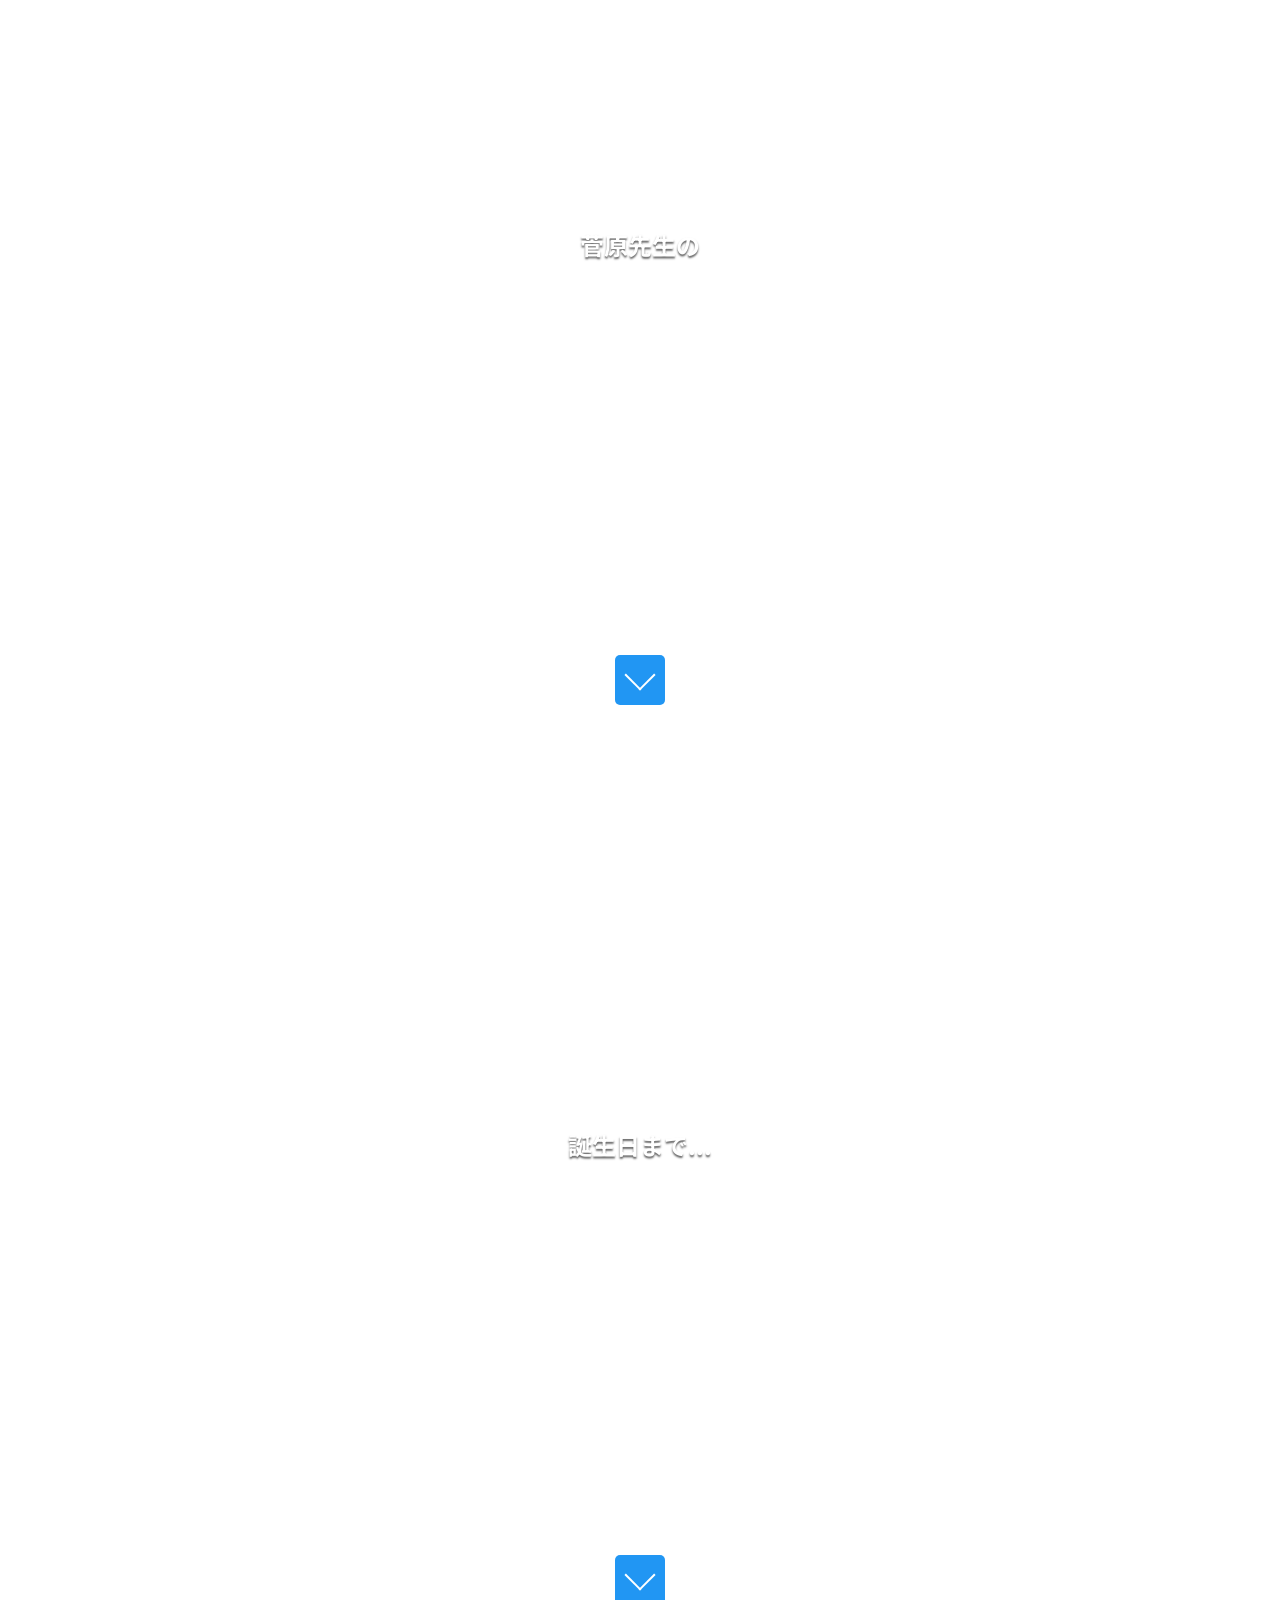
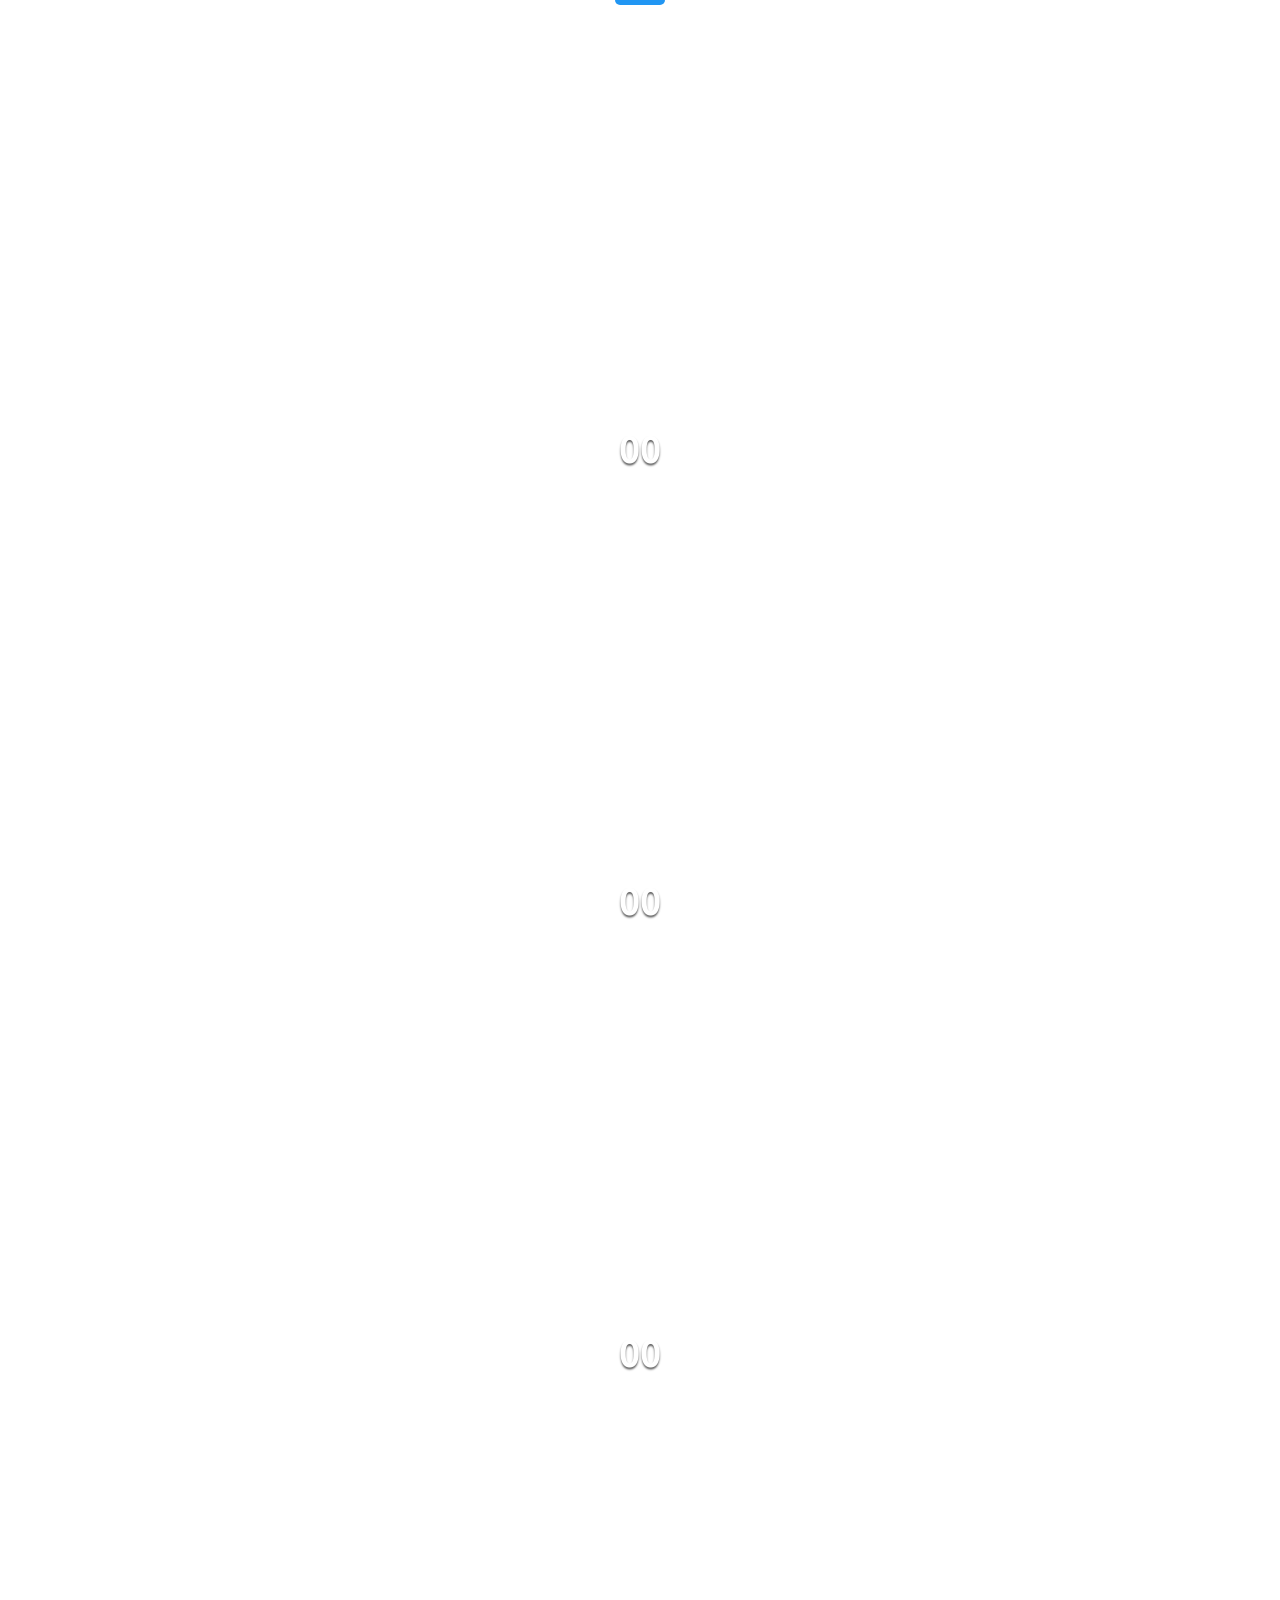
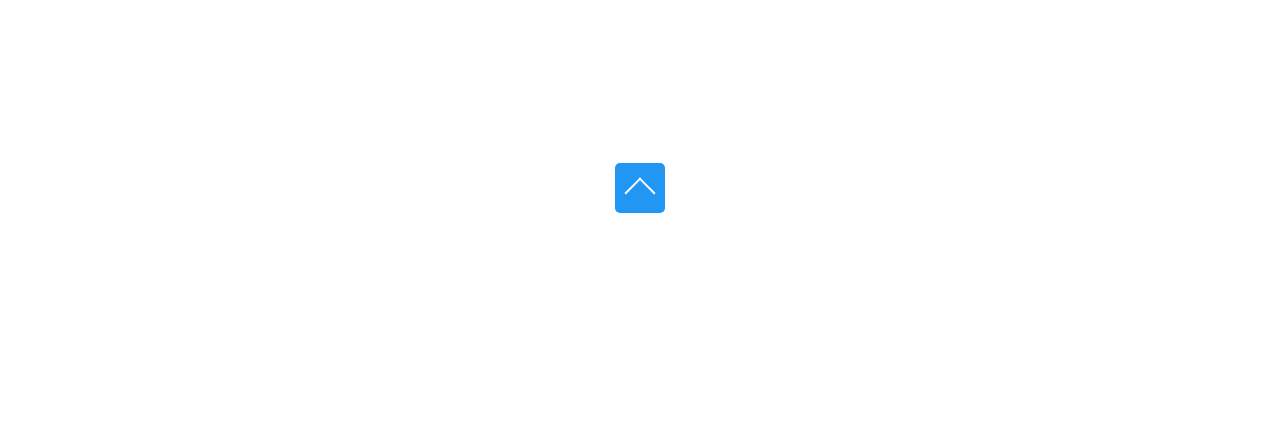
<file: index.html>
<!DOCTYPE html>
<html lang="ja">
<head>
    <meta charset="UTF-8">
    <meta name="viewport" content="width=device-width, initial-scale=1.0">
    <title>菅原先生の誕生日まで!!</title>
    <script src="https://cdn.jsdelivr.net/npm/jquery@3.2.1/dist/jquery.min.js"></script>
    <link rel="stylesheet" href="./css/main.css">
    <link rel="preconnect" href="https://fonts.gstatic.com">
    <link href="https://fonts.googleapis.com/css2?family=Noto+Sans+JP:wght@300;700&display=swap" rel="stylesheet">
    <link rel="stylesheet" href="./css/yt.min.css">
    <script src="./js/yt.min.js"></script>
    <script src="./js/main.js"></script>
    <link rel="apple-touch-icon" sizes="180x180" href="./apple-touch-icon.png">
    <link rel="icon" type="image/png" sizes="32x32" href="./favicon-32x32.png">
    <link rel="icon" type="image/png" sizes="16x16" href="./favicon-16x16.png">
    <link rel="manifest" href="./site.webmanifest">
</head>
    <body id="ytPlayerWrap">
        <div class="backvideo" id="ytPlayer" data-property="{
            videoURL: '7Qp5vcuMIlk',　//動画IDまたはURLを記述
            coverImage: 'http://img.youtube.com/vi/7Qp5vcuMIlk/2.jpg',
            containment: '#ytPlayerWrap', //動画の位置(親要素)
            autoPlay: true, //自動再生
            loop: 1,　//ループ再生
            mute: true, //
            startAt: 0, //動画の再生位置
            showControls: false, //コントロールの非表示
            showYTLogo: false //youtubeのロゴ等を非表示
        }"></div>
        <section  style="font-family: 'Noto Sans JP', sans-serif;">
            <h1 id="midashi" class="mid" style="margin: 20px;">
                <p style="color: white;" id="title1">菅原先生の</p>
                <a href="#title2"><div class="btn"></div></a>
                <p style="color: white;" id="title2">誕生日まで...</p>
                <a href="#result"><div class="btn"></div></a>
                <div class="mid" id="result" style="color: black;" id="target"></div>
                <a href="#title1"><div class="btn2"></div></a>
            </h1>
        </section>
            <script>$("#ytPlayer").YTPlayer();</script>
            <style>
                .btn {
                display:  inline-block;
                color: #fff;
                text-decoration:  none;
                background-color: #2196F3;
                border-radius: 5px;
                position:  relative;
                height: 50px;
                width: 50px;
                cursor:pointer;
            }

            .btn::before {
                content:  '';
                width: 20px;
                height: 20px;
                display:  block;
                border-top: solid 2px;
                border-right: solid 2px;
                transform: rotate(135deg);
                position:  absolute;
                top: 0px;
                bottom:  10px;
                left:  0;
                right:  0;
                margin:  auto;
            }
            .btn2 {
                display:  inline-block;
                color: #fff;
                text-decoration:  none;
                background-color: #2196F3;
                border-radius: 5px;
                position:  relative;
                height: 50px;
                width: 50px;
                cursor:pointer;
            }

            .btn2::before {
                content:  '';
                width: 20px;
                height: 20px;
                display:  block;
                border-top: solid 2px;
                border-right: solid 2px;
                transform: rotate(-45deg);
                position:  absolute;
                top: 10px;
                bottom:  0px;
                left:  0;
                right:  0;
                margin:  auto;
            }
            </style>
    </body>
</html>
</file>
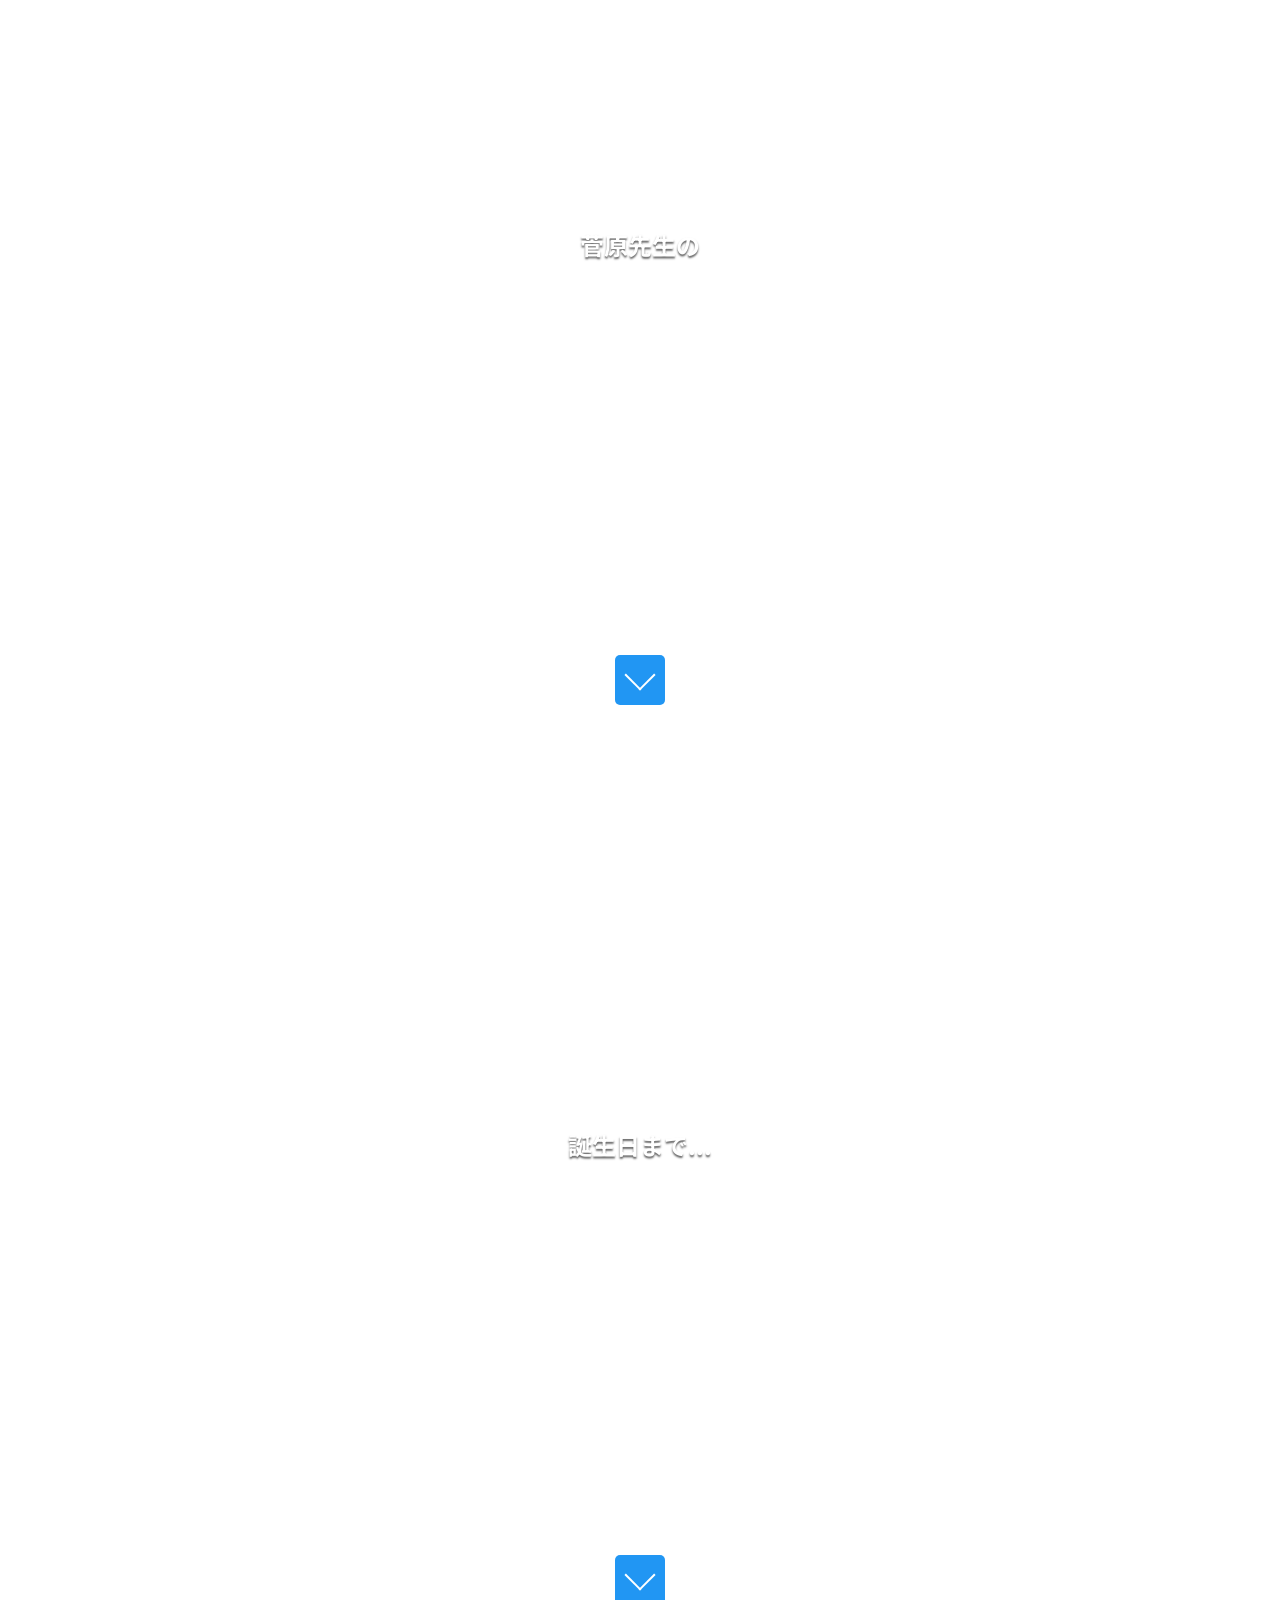
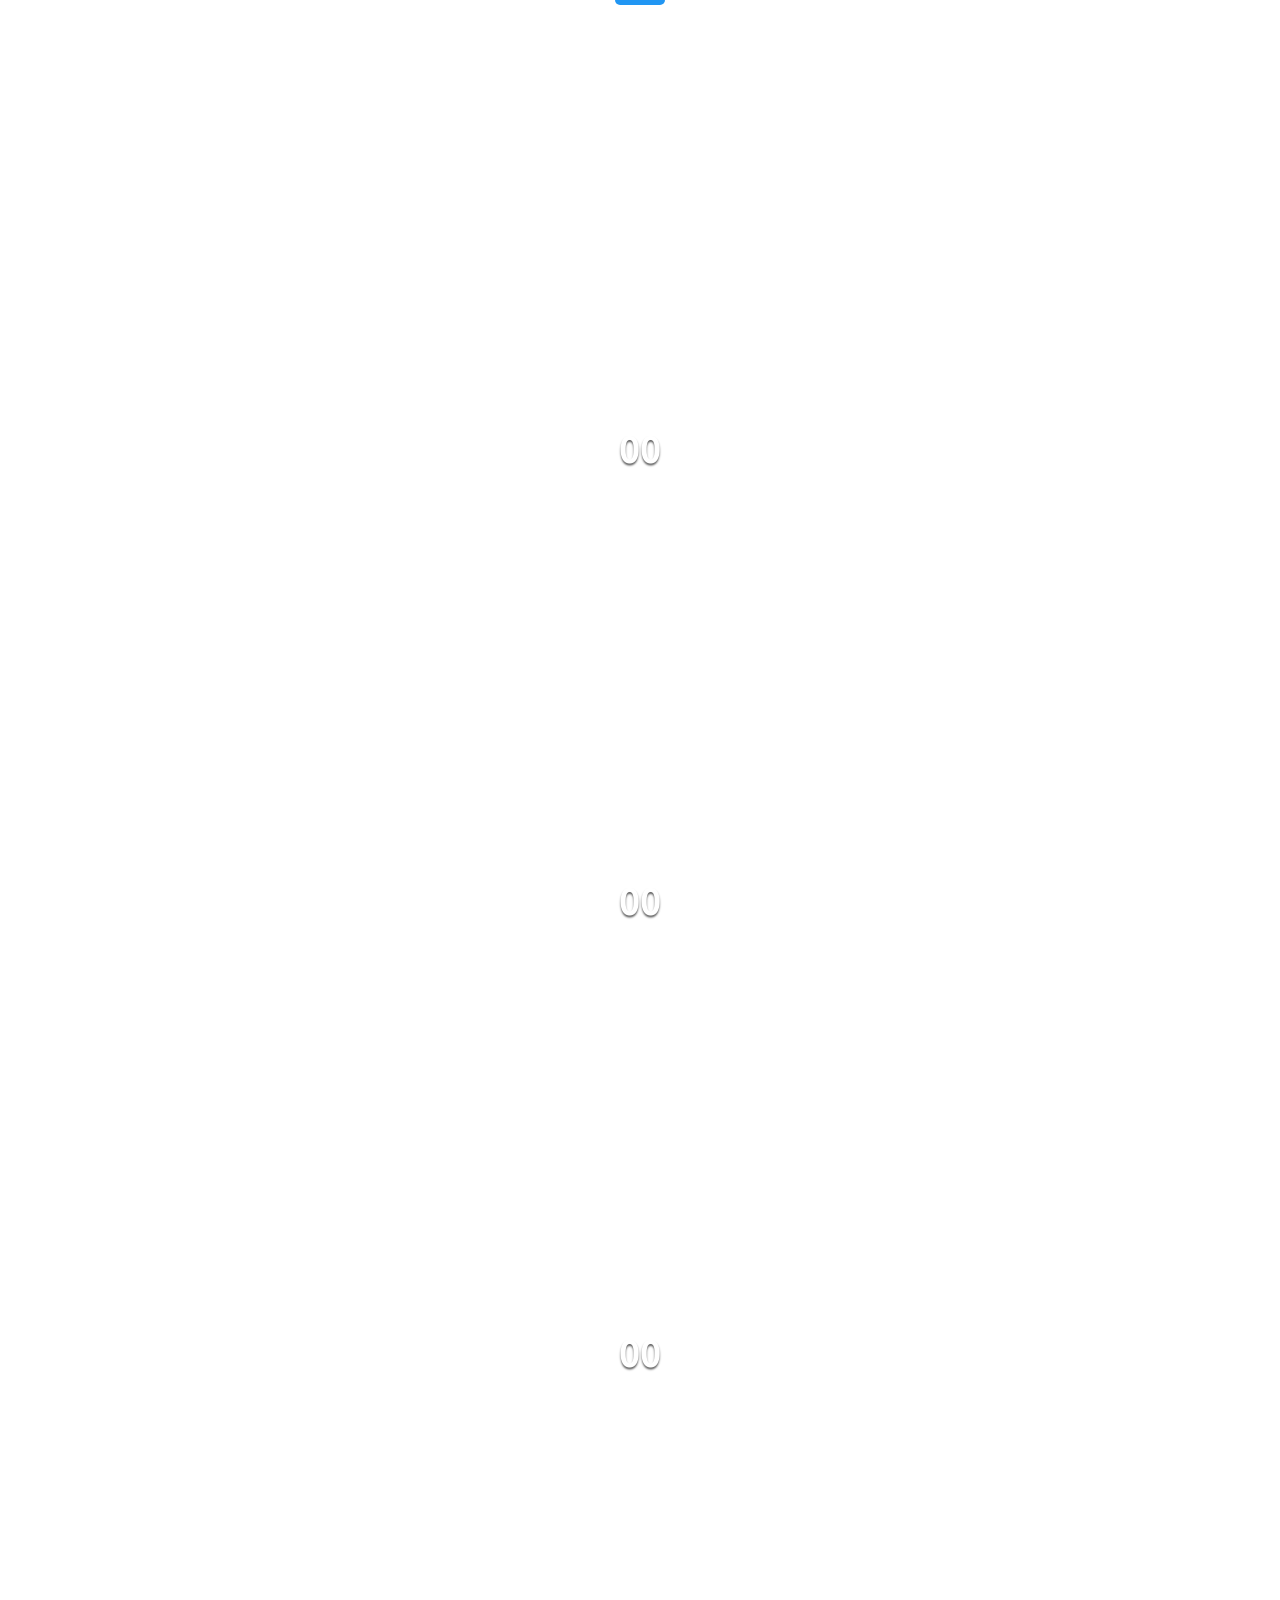
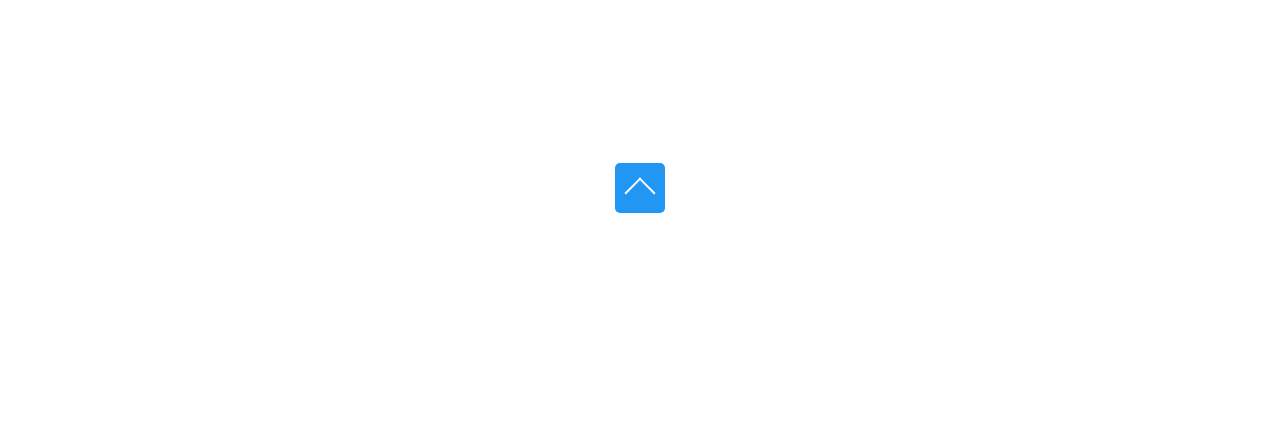
<file: sg/index.html>
<!DOCTYPE html>
<html lang="ja">
<head>
    <meta charset="UTF-8">
    <meta name="viewport" content="width=device-width, initial-scale=1.0">
    <title>菅原先生の誕生日まで!!</title>
    <script src="https://cdn.jsdelivr.net/npm/jquery@3.2.1/dist/jquery.min.js"></script>
    <link rel="stylesheet" href="./css/main.css">
    <link rel="preconnect" href="https://fonts.gstatic.com">
    <link href="https://fonts.googleapis.com/css2?family=Noto+Sans+JP:wght@300;700&display=swap" rel="stylesheet">
    <link rel="stylesheet" href="./css/yt.min.css">
    <script src="./js/yt.min.js"></script>
    <script src="./js/main.js"></script>
    <link rel="apple-touch-icon" sizes="180x180" href="./apple-touch-icon.png">
    <link rel="icon" type="image/png" sizes="32x32" href="./favicon-32x32.png">
    <link rel="icon" type="image/png" sizes="16x16" href="./favicon-16x16.png">
    <link rel="manifest" href="./site.webmanifest">
</head>
    <body id="ytPlayerWrap">
        <div class="backvideo" id="ytPlayer" data-property="{
            videoURL: 'PwgO948hBs0',　//動画IDまたはURLを記述
            coverImage: 'http://img.youtube.com/vi/7Qp5vcuMIlk/2.jpg',
            containment: '#ytPlayerWrap', //動画の位置(親要素)
            autoPlay: true, //自動再生
            loop: 1,　//ループ再生
            mute: true, //
            startAt: 0, //動画の再生位置
            showControls: false, //コントロールの非表示
            showYTLogo: false //youtubeのロゴ等を非表示
        }"></div>
        <section  style="font-family: 'Noto Sans JP', sans-serif;">
            <h1 id="midashi" class="mid" style="margin: 20px;">
                <p style="color: white;" id="title1">菅原先生の</p>
                <a href="#title2"><div class="btn"></div></a>
                <p style="color: white;" id="title2">誕生日まで...</p>
                <a href="#result"><div class="btn"></div></a>
                <div class="mid" id="result" style="color: black;" id="target"></div>
                <a href="#title1"><div class="btn2"></div></a>
            </h1>
        </section>
            <script>$("#ytPlayer").YTPlayer();</script>
            <style>
                .btn {
                display:  inline-block;
                color: #fff;
                text-decoration:  none;
                background-color: #2196F3;
                border-radius: 5px;
                position:  relative;
                height: 50px;
                width: 50px;
                cursor:pointer;
            }

            .btn::before {
                content:  '';
                width: 20px;
                height: 20px;
                display:  block;
                border-top: solid 2px;
                border-right: solid 2px;
                transform: rotate(135deg);
                position:  absolute;
                top: 0px;
                bottom:  10px;
                left:  0;
                right:  0;
                margin:  auto;
            }
            .btn2 {
                display:  inline-block;
                color: #fff;
                text-decoration:  none;
                background-color: #2196F3;
                border-radius: 5px;
                position:  relative;
                height: 50px;
                width: 50px;
                cursor:pointer;
            }

            .btn2::before {
                content:  '';
                width: 20px;
                height: 20px;
                display:  block;
                border-top: solid 2px;
                border-right: solid 2px;
                transform: rotate(-45deg);
                position:  absolute;
                top: 10px;
                bottom:  0px;
                left:  0;
                right:  0;
                margin:  auto;
            }
            </style>
    </body>
</html>
</file>
<file: css/main.css>
main{
    z-index: 99;
}
header {
    position: relative;
    height: 20%;
    width: 100%;
}
h1{
    line-height: 50vh;
}
/*h1 {
    font-family: serif;          
    color: cornflowerblue;
    font-size: 400%;
    position: absolute;
    left: 30%;
    top: 200px;
    z-index: 1;
}*/
h1{
    color: rgb(255, 255, 255) !important;
    margin: 2px;
    text-shadow: 0 2px 2px #666;
}
/* style.css */

/* 全体 */
*{
margin: 0;
padding: 0;
text-align: center;
}

body, textarea{
font-family: -apple-system, BlinkMacSystemFont, 'Helvetica Neue', 'Hiragino Sans', 'Hiragino Kaku Gothic ProN', '游ゴシック  Medium', meiryo, sans-serif;
background-color: #fff;
/*color: #546e7a;*/
}
/* ヘッダ */
header{
background-color: lemonchiffon;
/*color: #555;*/
color: white;
border-bottom: solid 1px #ddd;
width: 100%;
z-index: -100;
}
header h1{
padding-top: 25px;
padding-bottom: 25px;
width: 100%;
/*background-color: white;*/
z-index: 1;
position: absolute;
text-align: center;
}
/* コンテンツ */
div#contents{
padding: 4em 2em;
font-size: 20pt;
background-color: #ffffff;
box-shadow:  0 0 10px rgba(0, 0, 0, 0.2);
}
div#contents p{
line-height: 1.7em;
letter-spacing: .2em;
text-align: center;
}
/* フッタ */
footer{
padding: 1em;
font-size: 9pt;
background-color: #fff;
color: #ddd;
border-top: solid 1px #ddd;
text-align: center;
}
/* 残り日数部分 */
.leftDays{
font-size: 2.5em;
font-weight: 900;
color: dodgerblue;
}
/* リンクタグ */
a{
color: #ddd;
text-decoration: none;
}
@media only screen and (min-width:960px){
header h1{
    top: 5rem;
}
}
/* メディアクエリ設定 */
@media only screen and (min-width:376px) and (max-width:960px) {
/* tablet用のcssを記述 */
.inline img{
    width: 90vw !important;
    margin: auto !important;
}
header h1{
    text-align: center;
    font-size: 16pt;
}
div#contents{
    width: auto;
    margin: 10px 10px;
    font-size: 15pt;
}
footer{
    text-align: center;
}
}

@media screen and (max-width:375px) {
/* スマホ用のcssを記述 */
span{
    font-size: 0.8em
}
.inline img{
    width: 90vw !important;
    margin: auto !important;
}
body{
    background-position: center;
}
header h1{
    text-align: center;
    font-size: 14pt;
}
div#contents{
    width: auto;
    margin: 0 0;
    font-size: 13pt;
}
footer{
    text-align: center;
}
}
h3{
text-align: center;
margin-top: 30%;
margin: 10%;
}
body{
background-color: lemonchiffon;
width: 100%;
display: block;

}
/*@media(max-width: 992px){
    .swiper-wrapper{
        float: left;
    }
}
@media(min-width: 992px){
    .swiper-wrapper{
      flex-wrap:wrap;
    }
    .swiper-slide{
      width: 31.3%;
    }
    .swiper-button-prev,.swiper-button-next,.swiper-pagination{
      display: none;
    }
    .swiper-slide img{
        width: 40%;
    }
  }
*/
main{
    float: left;
}
.inside{
    display: none;
}
.inline img{
    margin: auto;
}
div{
    text-align: center !important;
}
iframe {
  width: 100%;
  height: 100%;
  border: none;
}
.backvideo{
  -webkit-filter: blur(5px);
  -moz-filter: blur(5px);
  -o-filter: blur(5px);
  -ms-filter: blur(5px);
  filter: blur(5px);
}
#ytPlayerWrap{
    position: relative;
    background: cover;
}
*{
    background: cover;
}
</file>
<file: sg/css/main.css>
main{
    z-index: 99;
}
header {
    position: relative;
    height: 20%;
    width: 100%;
}
h1{
    line-height: 50vh;
}
/*h1 {
    font-family: serif;          
    color: cornflowerblue;
    font-size: 400%;
    position: absolute;
    left: 30%;
    top: 200px;
    z-index: 1;
}*/
h1{
    color: rgb(255, 255, 255) !important;
    margin: 2px;
    text-shadow: 0 2px 2px #666;
}
/* style.css */

/* 全体 */
*{
margin: 0;
padding: 0;
text-align: center;
}

body, textarea{
font-family: -apple-system, BlinkMacSystemFont, 'Helvetica Neue', 'Hiragino Sans', 'Hiragino Kaku Gothic ProN', '游ゴシック  Medium', meiryo, sans-serif;
background-color: #fff;
/*color: #546e7a;*/
}
/* ヘッダ */
header{
background-color: lemonchiffon;
/*color: #555;*/
color: white;
border-bottom: solid 1px #ddd;
width: 100%;
z-index: -100;
}
header h1{
padding-top: 25px;
padding-bottom: 25px;
width: 100%;
/*background-color: white;*/
z-index: 1;
position: absolute;
text-align: center;
}
/* コンテンツ */
div#contents{
padding: 4em 2em;
font-size: 20pt;
background-color: #ffffff;
box-shadow:  0 0 10px rgba(0, 0, 0, 0.2);
}
div#contents p{
line-height: 1.7em;
letter-spacing: .2em;
text-align: center;
}
/* フッタ */
footer{
padding: 1em;
font-size: 9pt;
background-color: #fff;
color: #ddd;
border-top: solid 1px #ddd;
text-align: center;
}
/* 残り日数部分 */
.leftDays{
font-size: 2.5em;
font-weight: 900;
color: dodgerblue;
}
/* リンクタグ */
a{
color: #ddd;
text-decoration: none;
}
@media only screen and (min-width:960px){
header h1{
    top: 5rem;
}
}
/* メディアクエリ設定 */
@media only screen and (min-width:376px) and (max-width:960px) {
/* tablet用のcssを記述 */
.inline img{
    width: 90vw !important;
    margin: auto !important;
}
header h1{
    text-align: center;
    font-size: 16pt;
}
div#contents{
    width: auto;
    margin: 10px 10px;
    font-size: 15pt;
}
footer{
    text-align: center;
}
}

@media screen and (max-width:375px) {
/* スマホ用のcssを記述 */
span{
    font-size: 0.8em
}
.inline img{
    width: 90vw !important;
    margin: auto !important;
}
body{
    background-position: center;
}
header h1{
    text-align: center;
    font-size: 14pt;
}
div#contents{
    width: auto;
    margin: 0 0;
    font-size: 13pt;
}
footer{
    text-align: center;
}
}
h3{
text-align: center;
margin-top: 30%;
margin: 10%;
}
body{
background-color: lemonchiffon;
width: 100%;
display: block;

}
/*@media(max-width: 992px){
    .swiper-wrapper{
        float: left;
    }
}
@media(min-width: 992px){
    .swiper-wrapper{
      flex-wrap:wrap;
    }
    .swiper-slide{
      width: 31.3%;
    }
    .swiper-button-prev,.swiper-button-next,.swiper-pagination{
      display: none;
    }
    .swiper-slide img{
        width: 40%;
    }
  }
*/
main{
    float: left;
}
.inside{
    display: none;
}
.inline img{
    margin: auto;
}
div{
    text-align: center !important;
}
iframe {
  width: 100%;
  height: 100%;
  border: none;
}
.backvideo{
  -webkit-filter: blur(5px);
  -moz-filter: blur(5px);
  -o-filter: blur(5px);
  -ms-filter: blur(5px);
  filter: blur(5px);
}
#ytPlayerWrap{
    position: relative;
    background: cover;
}
*{
    background: cover;
}
</file>
<file: css/yt.min.css>
@charset "UTF-8";@font-face{font-family:ytpregular;src:url(font/ytp-regular.eot)}@font-face{font-family:ytpregular;src:url([data-uri]) format('woff'),url(font/ytp-regular.ttf) format('truetype');font-weight:400;font-style:normal}.mb_YTPlayer:focus{outline:0}.YTPWrapper{display:block;transform:translateZ(0) translate3d(0,0,0);transform-style:preserve-3d;perspective:1000;-webkit-backface-visibility:hidden;backface-visibility:hidden;box-sizing:border-box}.mb_YTPlayer .loading{position:absolute;top:10px;right:10px;font-size:12px;color:#fff;background:rgba(0,0,0,.51);text-align:center;padding:2px 4px;border-radius:5px;font-family:"Droid Sans",sans-serif;-webkit-animation:fade .1s infinite alternate;animation:fade .1s infinite alternate}@-webkit-keyframes fade{0%{opacity:.5}100%{opacity:1}}@keyframes fade{0%{opacity:.5}100%{opacity:1}}.YTPFullscreen{display:block!important;position:fixed!important;width:100%!important;height:100%!important;top:0!important;left:0!important;margin:0!important;border:none!important;opacity:1!important;background-color:#000!important;padding:0!important}.inlinePlayButton,.inlinePlayButtonMobile{font-family:ytpregular;font-size:45px;color:#fff;text-align:center;border-radius:100%;background-color:rgba(0,0,0,.4);position:absolute;width:80px;height:80px;line-height:80px;top:0;bottom:0;left:0;right:0;margin:auto;cursor:pointer;opacity:.8;transition:all .4s;transform:scale(1.3)}.mb_YTPBar,.mb_YTPBar .buttonBar{left:0;width:100%;box-sizing:border-box}.inlinePlayButtonMobile{transform:scale(1)}.mb_YTPlayer:hover .inlinePlayButton{opacity:1;transform:scale(1)}.inlinePlayButton:hover{background-color:rgba(0,0,0,1);transform:scale(1.3)!important}.mbYTP_wrapper iframe{max-width:8000px!important}.inline_YTPlayer{margin-bottom:20px;vertical-align:top;position:relative;left:0;overflow:hidden;border-radius:4px;box-shadow:0 0 5px rgba(0,0,0,.7);background:rgba(0,0,0,.5)}.inline_YTPlayer img{border:none!important;margin:0!important;padding:0!important;transform:none!important}.mb_YTPBar .ytpicon{font-size:20px;font-family:ytpregular}.mb_YTPBar .mb_YTPUrl.ytpicon{font-size:30px}.mb_YTPBar{transition:opacity .5s;display:block;height:10px;padding:5px;background:#333;position:fixed;bottom:0;text-align:left;z-index:1000;font:14px/16px sans-serif;color:#fff;opacity:.1}.mb_YTPBar.visible,.mb_YTPBar:hover{opacity:1}.mb_YTPBar .buttonBar{transition:all .5s;background:0 0;font:12px/14px san-serif;position:absolute;top:-30px;padding:5px;height:40px}.mb_YTPBar:hover .buttonBar{background:rgba(0,0,0,.4)}.mb_YTPBar span{display:inline-block;font:16px/20px sans-serif;position:relative;width:30px;height:25px;vertical-align:middle}.mb_YTPBar span.mb_YTPTime{width:130px}.mb_YTPBar span.mb_OnlyYT,.mb_YTPBar span.mb_YTPUrl{position:absolute;width:auto;display:block;top:6px;right:10px;cursor:pointer}.mb_YTPBar span.mb_YTPUrl img{width:60px}.mb_YTPBar span.mb_OnlyYT{left:300px;right:auto}.mb_YTPBar span.mb_OnlyYT img{width:25px}.mb_YTPBar span.mb_YTPUrl a{color:#fff}.mb_YTPBar .mb_YTPMuteUnmute,.mb_YTPBar .mb_YTPPlayPause,.mb_YTPlayer .mb_YTPBar .mb_YTPPlayPause img{cursor:pointer}.mb_YTPBar .mb_YTPProgress{height:10px;width:100%;background:#222;bottom:0;left:0}.mb_YTPBar .mb_YTPLoaded{height:10px;width:0;background:#444;left:0}.mb_YTPBar .mb_YTPseekbar{height:10px;width:0;background:#bb110e;bottom:0;left:0;box-shadow:rgba(82,82,82,.47) 1px 1px 3px}.mb_YTPBar .YTPOverlay{backface-visibility:hidden;-webkit-backface-visibility:hidden;-webkit-transform-style:"flat";box-sizing:border-box}.YTPOverlay.raster{background:url(images/raster.png)}.YTPOverlay.raster.retina{background:url(images/raster@2x.png)}.YTPOverlay.raster-dot{background:url(images/raster_dot.png)}.YTPOverlay.raster-dot.retina{background:url(images/raster_dot@2x.png)}.mb_YTPBar .simpleSlider{position:relative;width:100px;height:10px;border:1px solid #fff;overflow:hidden;box-sizing:border-box;margin-right:10px;cursor:pointer!important;border-radius:3px}.mb_YTPBar.compact .simpleSlider{width:40px}.mb_YTPBar.compact span.mb_OnlyYT{left:260px}.mb_YTPBar .simpleSlider.muted{opacity:.3}.mb_YTPBar .level{position:absolute;left:0;bottom:0;background-color:#fff;box-sizing:border-box}.mb_YTPBar .level.horizontal{height:100%;width:0}.mb_YTPBar .level.vertical{height:auto;width:100%}
</file>
<file: sg/css/yt.min.css>
@charset "UTF-8";@font-face{font-family:ytpregular;src:url(font/ytp-regular.eot)}@font-face{font-family:ytpregular;src:url([data-uri]) format('woff'),url(font/ytp-regular.ttf) format('truetype');font-weight:400;font-style:normal}.mb_YTPlayer:focus{outline:0}.YTPWrapper{display:block;transform:translateZ(0) translate3d(0,0,0);transform-style:preserve-3d;perspective:1000;-webkit-backface-visibility:hidden;backface-visibility:hidden;box-sizing:border-box}.mb_YTPlayer .loading{position:absolute;top:10px;right:10px;font-size:12px;color:#fff;background:rgba(0,0,0,.51);text-align:center;padding:2px 4px;border-radius:5px;font-family:"Droid Sans",sans-serif;-webkit-animation:fade .1s infinite alternate;animation:fade .1s infinite alternate}@-webkit-keyframes fade{0%{opacity:.5}100%{opacity:1}}@keyframes fade{0%{opacity:.5}100%{opacity:1}}.YTPFullscreen{display:block!important;position:fixed!important;width:100%!important;height:100%!important;top:0!important;left:0!important;margin:0!important;border:none!important;opacity:1!important;background-color:#000!important;padding:0!important}.inlinePlayButton,.inlinePlayButtonMobile{font-family:ytpregular;font-size:45px;color:#fff;text-align:center;border-radius:100%;background-color:rgba(0,0,0,.4);position:absolute;width:80px;height:80px;line-height:80px;top:0;bottom:0;left:0;right:0;margin:auto;cursor:pointer;opacity:.8;transition:all .4s;transform:scale(1.3)}.mb_YTPBar,.mb_YTPBar .buttonBar{left:0;width:100%;box-sizing:border-box}.inlinePlayButtonMobile{transform:scale(1)}.mb_YTPlayer:hover .inlinePlayButton{opacity:1;transform:scale(1)}.inlinePlayButton:hover{background-color:rgba(0,0,0,1);transform:scale(1.3)!important}.mbYTP_wrapper iframe{max-width:8000px!important}.inline_YTPlayer{margin-bottom:20px;vertical-align:top;position:relative;left:0;overflow:hidden;border-radius:4px;box-shadow:0 0 5px rgba(0,0,0,.7);background:rgba(0,0,0,.5)}.inline_YTPlayer img{border:none!important;margin:0!important;padding:0!important;transform:none!important}.mb_YTPBar .ytpicon{font-size:20px;font-family:ytpregular}.mb_YTPBar .mb_YTPUrl.ytpicon{font-size:30px}.mb_YTPBar{transition:opacity .5s;display:block;height:10px;padding:5px;background:#333;position:fixed;bottom:0;text-align:left;z-index:1000;font:14px/16px sans-serif;color:#fff;opacity:.1}.mb_YTPBar.visible,.mb_YTPBar:hover{opacity:1}.mb_YTPBar .buttonBar{transition:all .5s;background:0 0;font:12px/14px san-serif;position:absolute;top:-30px;padding:5px;height:40px}.mb_YTPBar:hover .buttonBar{background:rgba(0,0,0,.4)}.mb_YTPBar span{display:inline-block;font:16px/20px sans-serif;position:relative;width:30px;height:25px;vertical-align:middle}.mb_YTPBar span.mb_YTPTime{width:130px}.mb_YTPBar span.mb_OnlyYT,.mb_YTPBar span.mb_YTPUrl{position:absolute;width:auto;display:block;top:6px;right:10px;cursor:pointer}.mb_YTPBar span.mb_YTPUrl img{width:60px}.mb_YTPBar span.mb_OnlyYT{left:300px;right:auto}.mb_YTPBar span.mb_OnlyYT img{width:25px}.mb_YTPBar span.mb_YTPUrl a{color:#fff}.mb_YTPBar .mb_YTPMuteUnmute,.mb_YTPBar .mb_YTPPlayPause,.mb_YTPlayer .mb_YTPBar .mb_YTPPlayPause img{cursor:pointer}.mb_YTPBar .mb_YTPProgress{height:10px;width:100%;background:#222;bottom:0;left:0}.mb_YTPBar .mb_YTPLoaded{height:10px;width:0;background:#444;left:0}.mb_YTPBar .mb_YTPseekbar{height:10px;width:0;background:#bb110e;bottom:0;left:0;box-shadow:rgba(82,82,82,.47) 1px 1px 3px}.mb_YTPBar .YTPOverlay{backface-visibility:hidden;-webkit-backface-visibility:hidden;-webkit-transform-style:"flat";box-sizing:border-box}.YTPOverlay.raster{background:url(images/raster.png)}.YTPOverlay.raster.retina{background:url(images/raster@2x.png)}.YTPOverlay.raster-dot{background:url(images/raster_dot.png)}.YTPOverlay.raster-dot.retina{background:url(images/raster_dot@2x.png)}.mb_YTPBar .simpleSlider{position:relative;width:100px;height:10px;border:1px solid #fff;overflow:hidden;box-sizing:border-box;margin-right:10px;cursor:pointer!important;border-radius:3px}.mb_YTPBar.compact .simpleSlider{width:40px}.mb_YTPBar.compact span.mb_OnlyYT{left:260px}.mb_YTPBar .simpleSlider.muted{opacity:.3}.mb_YTPBar .level{position:absolute;left:0;bottom:0;background-color:#fff;box-sizing:border-box}.mb_YTPBar .level.horizontal{height:100%;width:0}.mb_YTPBar .level.vertical{height:auto;width:100%}
</file>
